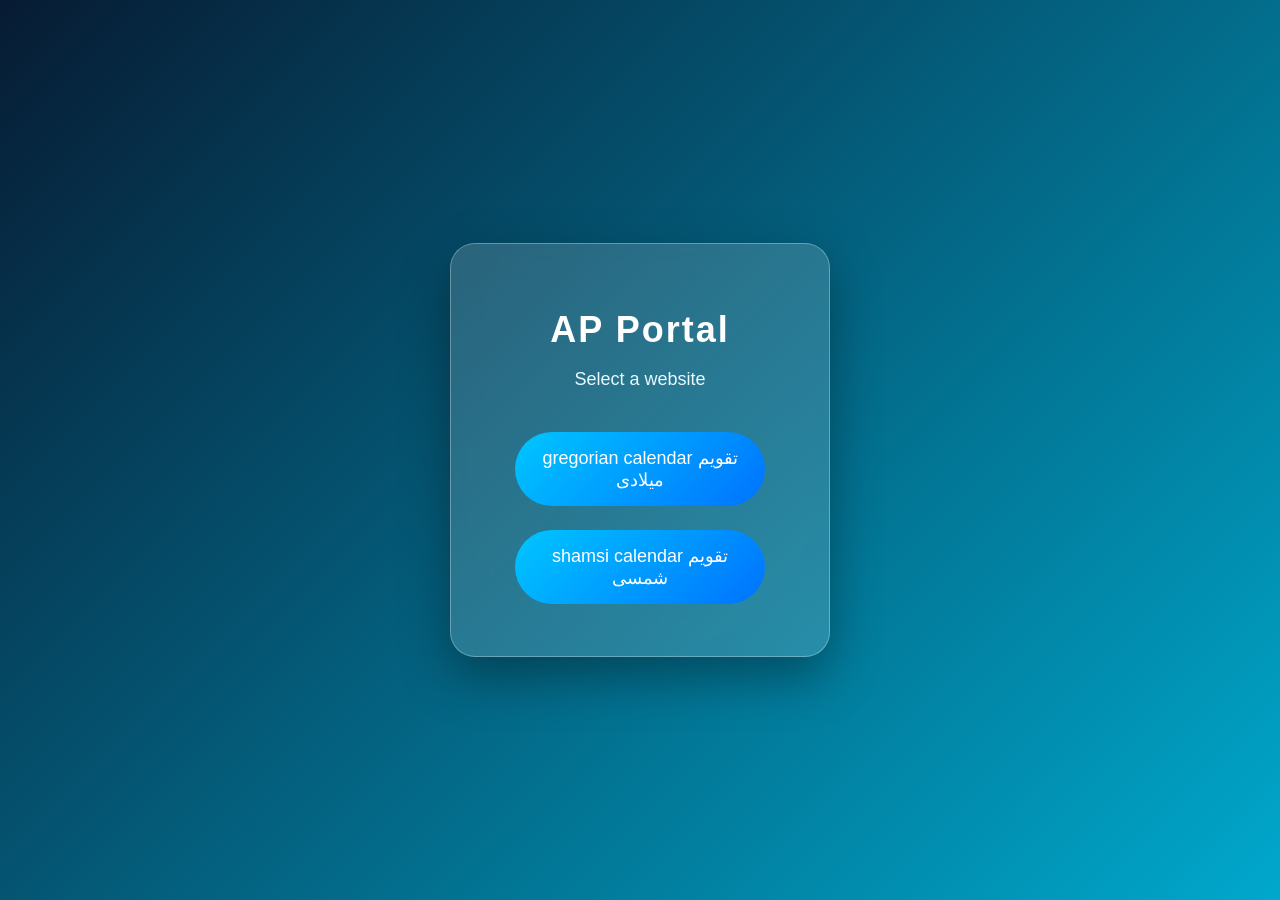
<file: index.html>
<!DOCTYPE html>
<html lang="fa">
<head>
<meta charset="UTF-8">
<meta name="viewport" content="width=device-width, initial-scale=1.0">

<title>AP Calendar</title>

<style>

body{
    height:100vh;
    margin:0;
    display:flex;
    justify-content:center;
    align-items:center;
    background:linear-gradient(135deg,#0066ff,#00c9a7);
    font-family:tahoma;
}


.box{

    background:white;
    padding:40px;
    border-radius:20px;
    text-align:center;
    box-shadow:0 10px 30px #0005;

}


h1{

    color:#0077aa;

}


button{

    width:220px;
    padding:15px;
    margin:10px;

    border:none;
    border-radius:30px;

    background:#0099cc;
    color:white;

    font-size:18px;

    cursor:pointer;

}


button:hover{

    background:#00aa88;

}

</style>
<link rel="stylesheet" href="style.css">

</head>


<body>


<div class="box">

<h1>AP Portal</h1>

<p>Select a website</p>


<button onclick="openSite1()">
gregorian calendar تقویم میلادی
</button>


<button onclick="openSite2()">
shamsi calendar تقویم شمسی
</button>


</div>



<script>


function openSite1(){

    window.location.href =
    "https://ap-techteam.github.io/apcalendar/gregoriancalendar/";

}



function openSite2(){

    window.location.href =
    "https://ap-techteam.github.io/apcalendar/shamsicalendar/";

}


</script>


</body>
</html>
</file>
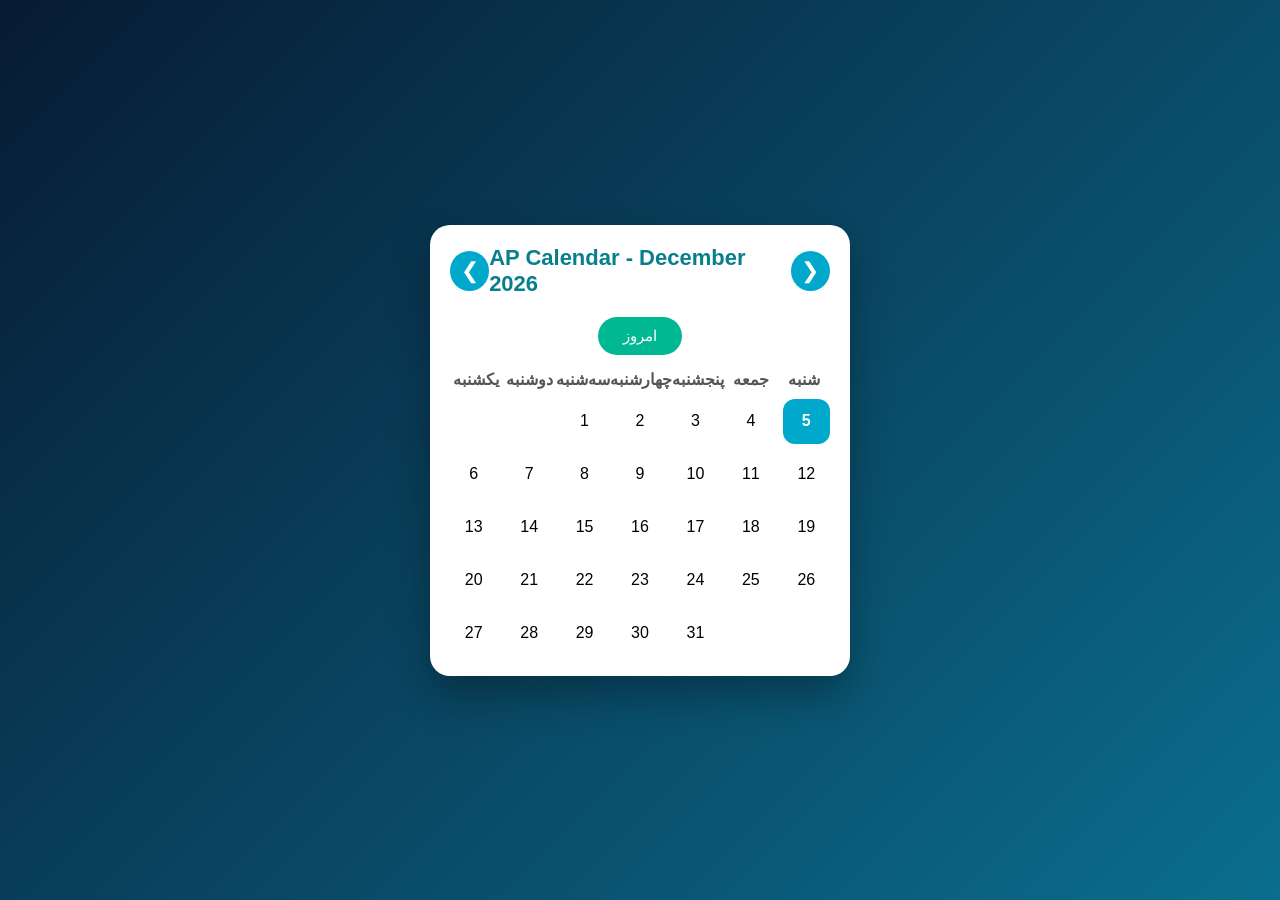
<file: gregoriancalendar/index.html>
<!DOCTYPE html>
<html lang="fa">
<head>
    <meta charset="UTF-8">
    <meta name="viewport" content="width=device-width, initial-scale=1.0">

    <title>AP Calendar</title>

    <link rel="stylesheet" href="style.css">
</head>

<body>

<div class="calendar">

    <div class="header">

        <button id="prev">❮</button>

        <h1 id="title">
            AP Calendar
        </h1>

        <button id="next">❯</button>

    </div>


    <div class="controls">

        <button id="today">
            امروز
        </button>

    </div>


    <div class="weekdays">

        <div>یکشنبه</div>
        <div>دوشنبه</div>
        <div>سه‌شنبه</div>
        <div>چهارشنبه</div>
        <div>پنجشنبه</div>
        <div>جمعه</div>
        <div>شنبه</div>

    </div>


    <div id="days" class="days">

    </div>


</div>


<script src="script.js"></script>

</body>
</html>
</file>
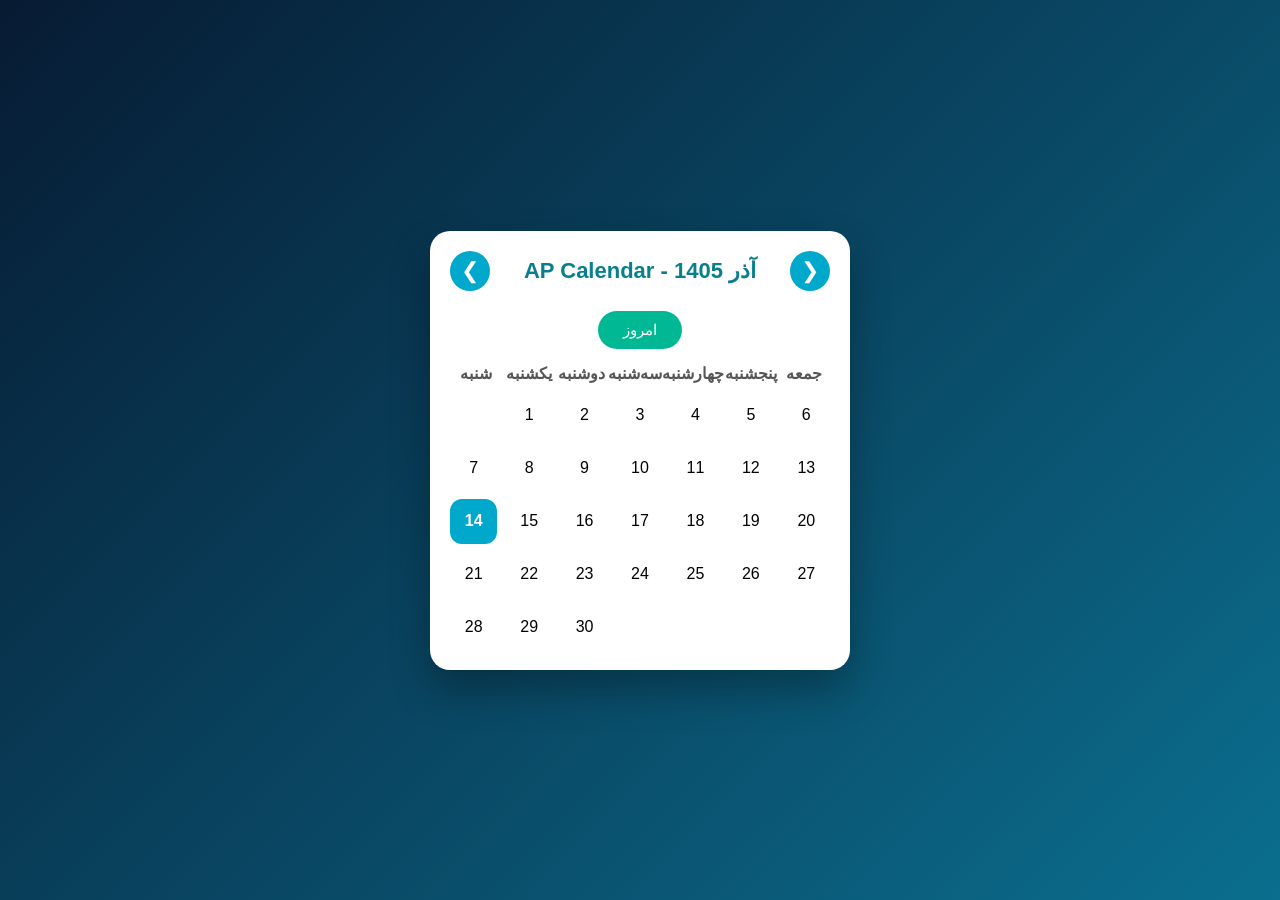
<file: shamsicalendar/index.html>
<!DOCTYPE html>
<html lang="fa">
<head>
    <meta charset="UTF-8">
    <meta name="viewport" content="width=device-width, initial-scale=1.0">

    <title>AP Calendar</title>

    <link rel="stylesheet" href="style.css">
</head>

<body>

<div class="calendar">

    <div class="header">

        <button id="prev">❮</button>

        <h1 id="title">
            AP Calendar
        </h1>

        <button id="next">❯</button>

    </div>


    <div class="controls">

        <button id="today">
            امروز
        </button>

    </div>


  <div class="weekdays">

    <div>شنبه</div>
    <div>یکشنبه</div>
    <div>دوشنبه</div>
    <div>سه‌شنبه</div>
    <div>چهارشنبه</div>
    <div>پنجشنبه</div>
    <div>جمعه</div>

</div>

    <div id="days" class="days">

    </div>


</div>


<script src="script.js"></script>

</body>
</html>
</file>
<file: style.css>
*{
    box-sizing:border-box;
    font-family: "Segoe UI", Tahoma, sans-serif;
}


body{

    margin:0;
    height:100vh;

    display:flex;
    justify-content:center;
    align-items:center;

    background:
    linear-gradient(135deg,#071b33,#00a8cc);

}



.box{

    width:380px;

    padding:40px;

    text-align:center;

    background:
    rgba(255,255,255,0.15);

    backdrop-filter:blur(15px);

    border-radius:25px;

    border:1px solid rgba(255,255,255,0.3);

    box-shadow:
    0 20px 50px rgba(0,0,0,0.35);

}



h1{

    margin-bottom:10px;

    color:white;

    font-size:36px;

    letter-spacing:2px;

}



p{

    color:#e8faff;

    font-size:18px;

    margin-bottom:30px;

}



button{

    width:250px;

    padding:15px;

    margin:12px;

    border:none;

    border-radius:50px;

    font-size:18px;

    color:white;

    cursor:pointer;


    background:
    linear-gradient(135deg,#00c6ff,#0072ff);


    transition:0.3s;

}



button:hover{

    transform:translateY(-5px);

    box-shadow:
    0 10px 25px rgba(0,0,0,0.3);

}



button:active{

    transform:scale(0.95);

}
</file>
<file: gregoriancalendar/style.css>
* {
    box-sizing: border-box;
    font-family: Tahoma, Arial, sans-serif;
}


body {

    margin: 0;
    height: 100vh;

    display: flex;
    justify-content: center;
    align-items: center;

    background:
    linear-gradient(135deg,#071b33,#0b6e8e);

}


.calendar {

    width: 420px;

    background: #ffffff;

    border-radius: 20px;

    padding: 20px;

    box-shadow:
    0 20px 40px rgba(0,0,0,0.3);

}


.header {

    display: flex;

    justify-content: space-between;

    align-items: center;

    margin-bottom: 20px;

}


.header h1 {

    font-size: 22px;

    color: #087f8c;

    margin: 0;

}


button {

    border: none;

    cursor: pointer;

}


.header button {

    width: 40px;

    height: 40px;

    border-radius: 50%;

    background: #00a8cc;

    color: white;

    font-size: 22px;

}


.controls {

    text-align: center;

    margin-bottom: 15px;

}


#today {

    background: #00b894;

    color: white;

    padding: 10px 25px;

    border-radius: 20px;

    font-size: 15px;

}



.weekdays {

    display: grid;

    grid-template-columns: repeat(7,1fr);

    text-align: center;

    font-weight: bold;

    color: #555;

    margin-bottom: 10px;

}



.days {

    display: grid;

    grid-template-columns: repeat(7,1fr);

    gap: 8px;

}



.days div {

    height: 45px;

    display: flex;

    justify-content: center;

    align-items: center;

    border-radius: 12px;

    cursor: pointer;

    transition: 0.2s;

}



.days div:hover {

    background: #d8f8ff;

}



.days .today {

    background: #00a8cc;

    color:white;

    font-weight:bold;

}


.days .empty {

    cursor: default;

}



.days .empty:hover {

    background:none;

}
</file>
<file: shamsicalendar/style.css>
* {
    box-sizing: border-box;
    font-family: Tahoma, Arial, sans-serif;
}


body {

    margin: 0;
    height: 100vh;

    display: flex;
    justify-content: center;
    align-items: center;

    background:
    linear-gradient(135deg,#071b33,#0b6e8e);

}


.calendar {

    width: 420px;

    background: #ffffff;

    border-radius: 20px;

    padding: 20px;

    box-shadow:
    0 20px 40px rgba(0,0,0,0.3);

}


.header {

    display: flex;

    justify-content: space-between;

    align-items: center;

    margin-bottom: 20px;

}


.header h1 {

    font-size: 22px;

    color: #087f8c;

    margin: 0;

}


button {

    border: none;

    cursor: pointer;

}


.header button {

    width: 40px;

    height: 40px;

    border-radius: 50%;

    background: #00a8cc;

    color: white;

    font-size: 22px;

}


.controls {

    text-align: center;

    margin-bottom: 15px;

}


#today {

    background: #00b894;

    color: white;

    padding: 10px 25px;

    border-radius: 20px;

    font-size: 15px;

}



.weekdays {

    display: grid;

    grid-template-columns: repeat(7,1fr);

    text-align: center;

    font-weight: bold;

    color: #555;

    margin-bottom: 10px;

}



.days {

    display: grid;

    grid-template-columns: repeat(7,1fr);

    gap: 8px;

}



.days div {

    height: 45px;

    display: flex;

    justify-content: center;

    align-items: center;

    border-radius: 12px;

    cursor: pointer;

    transition: 0.2s;

}



.days div:hover {

    background: #d8f8ff;

}



.days .today {

    background: #00a8cc;

    color:white;

    font-weight:bold;

}


.days .empty {

    cursor: default;

}



.days .empty:hover {

    background:none;

}
</file>
